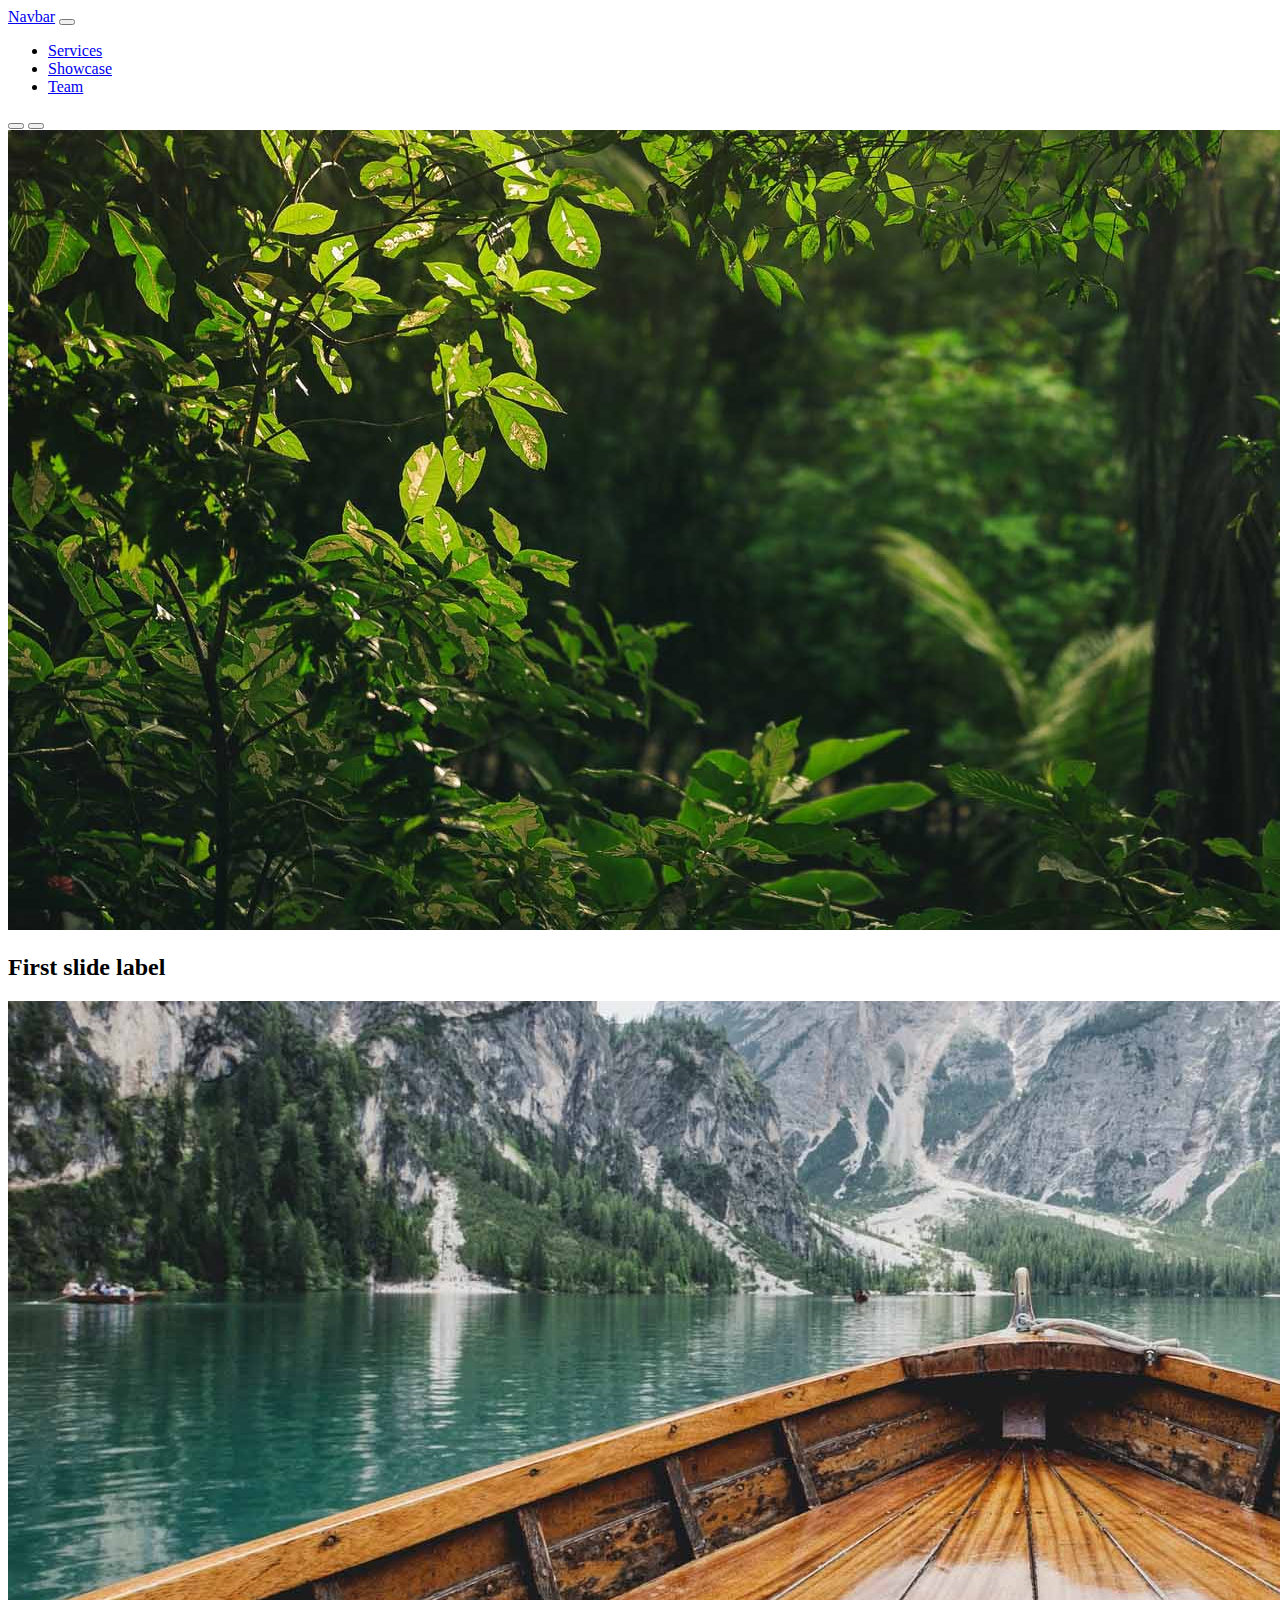
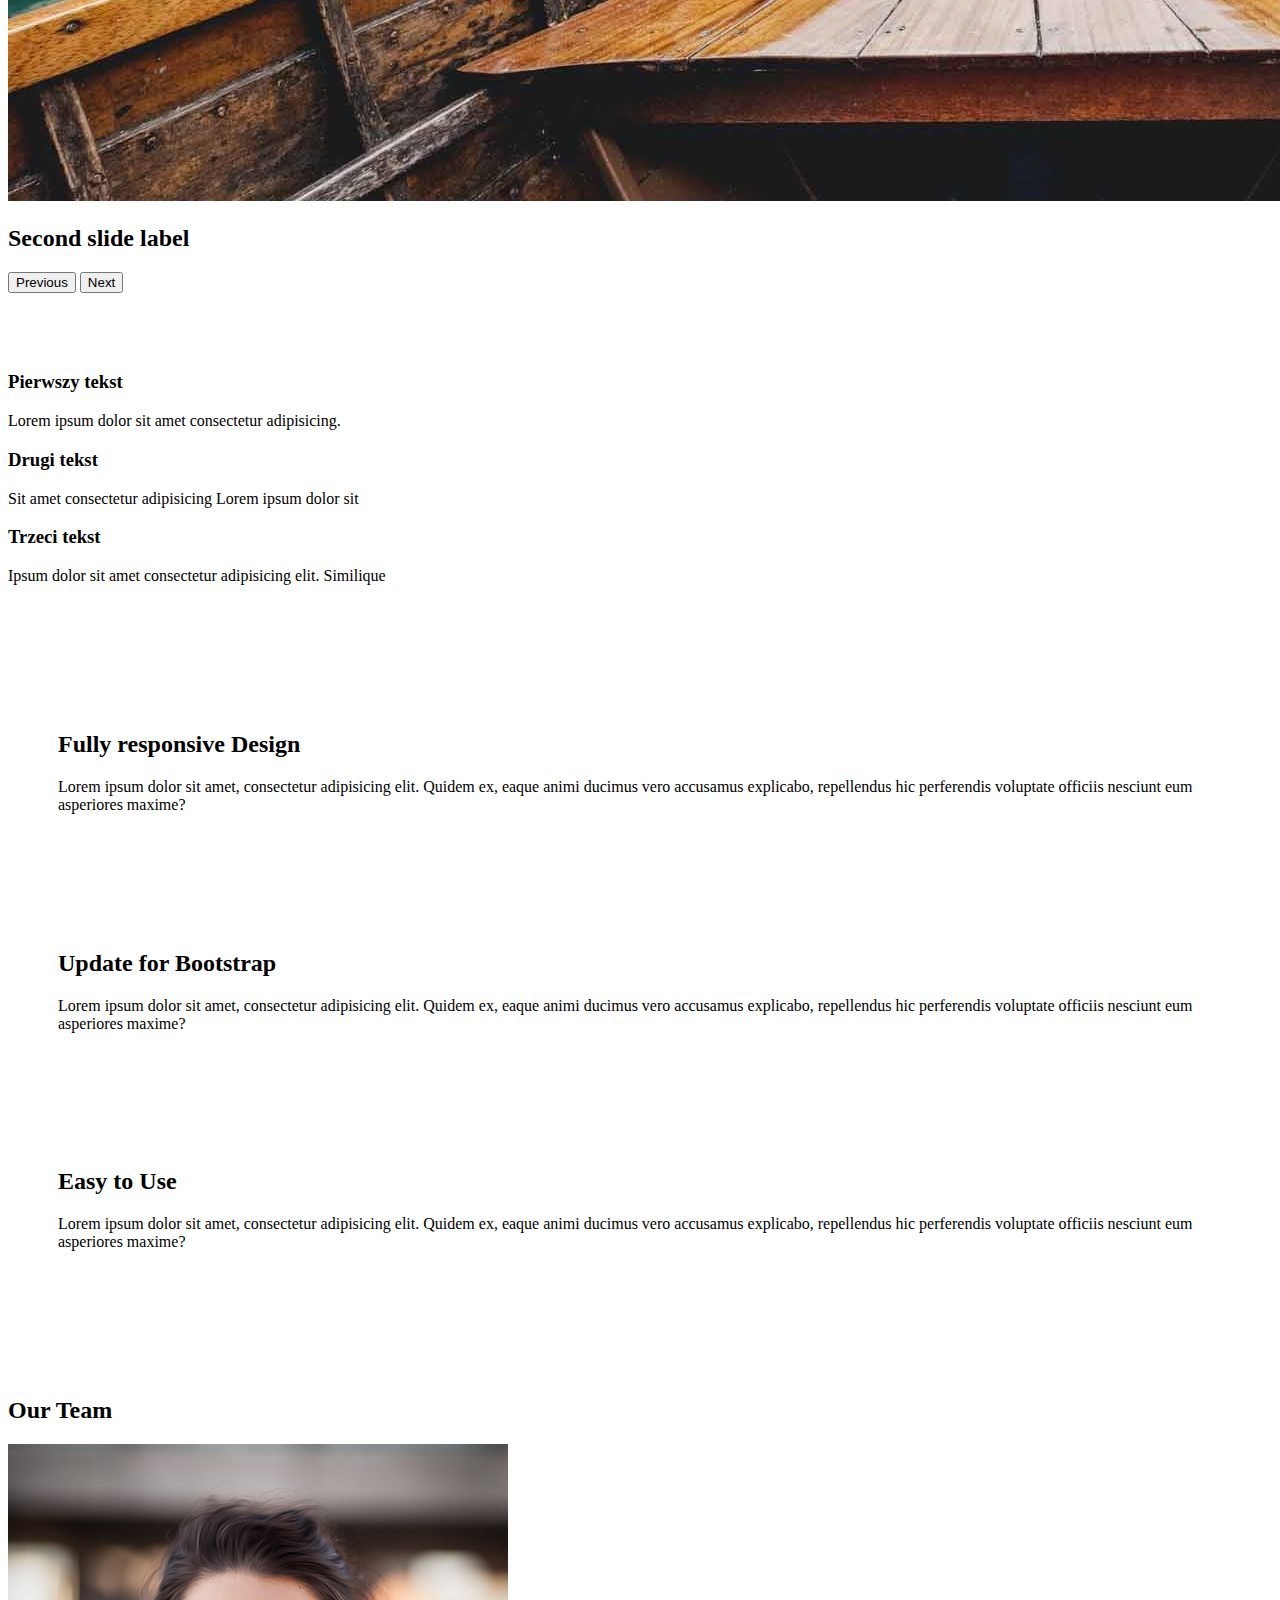
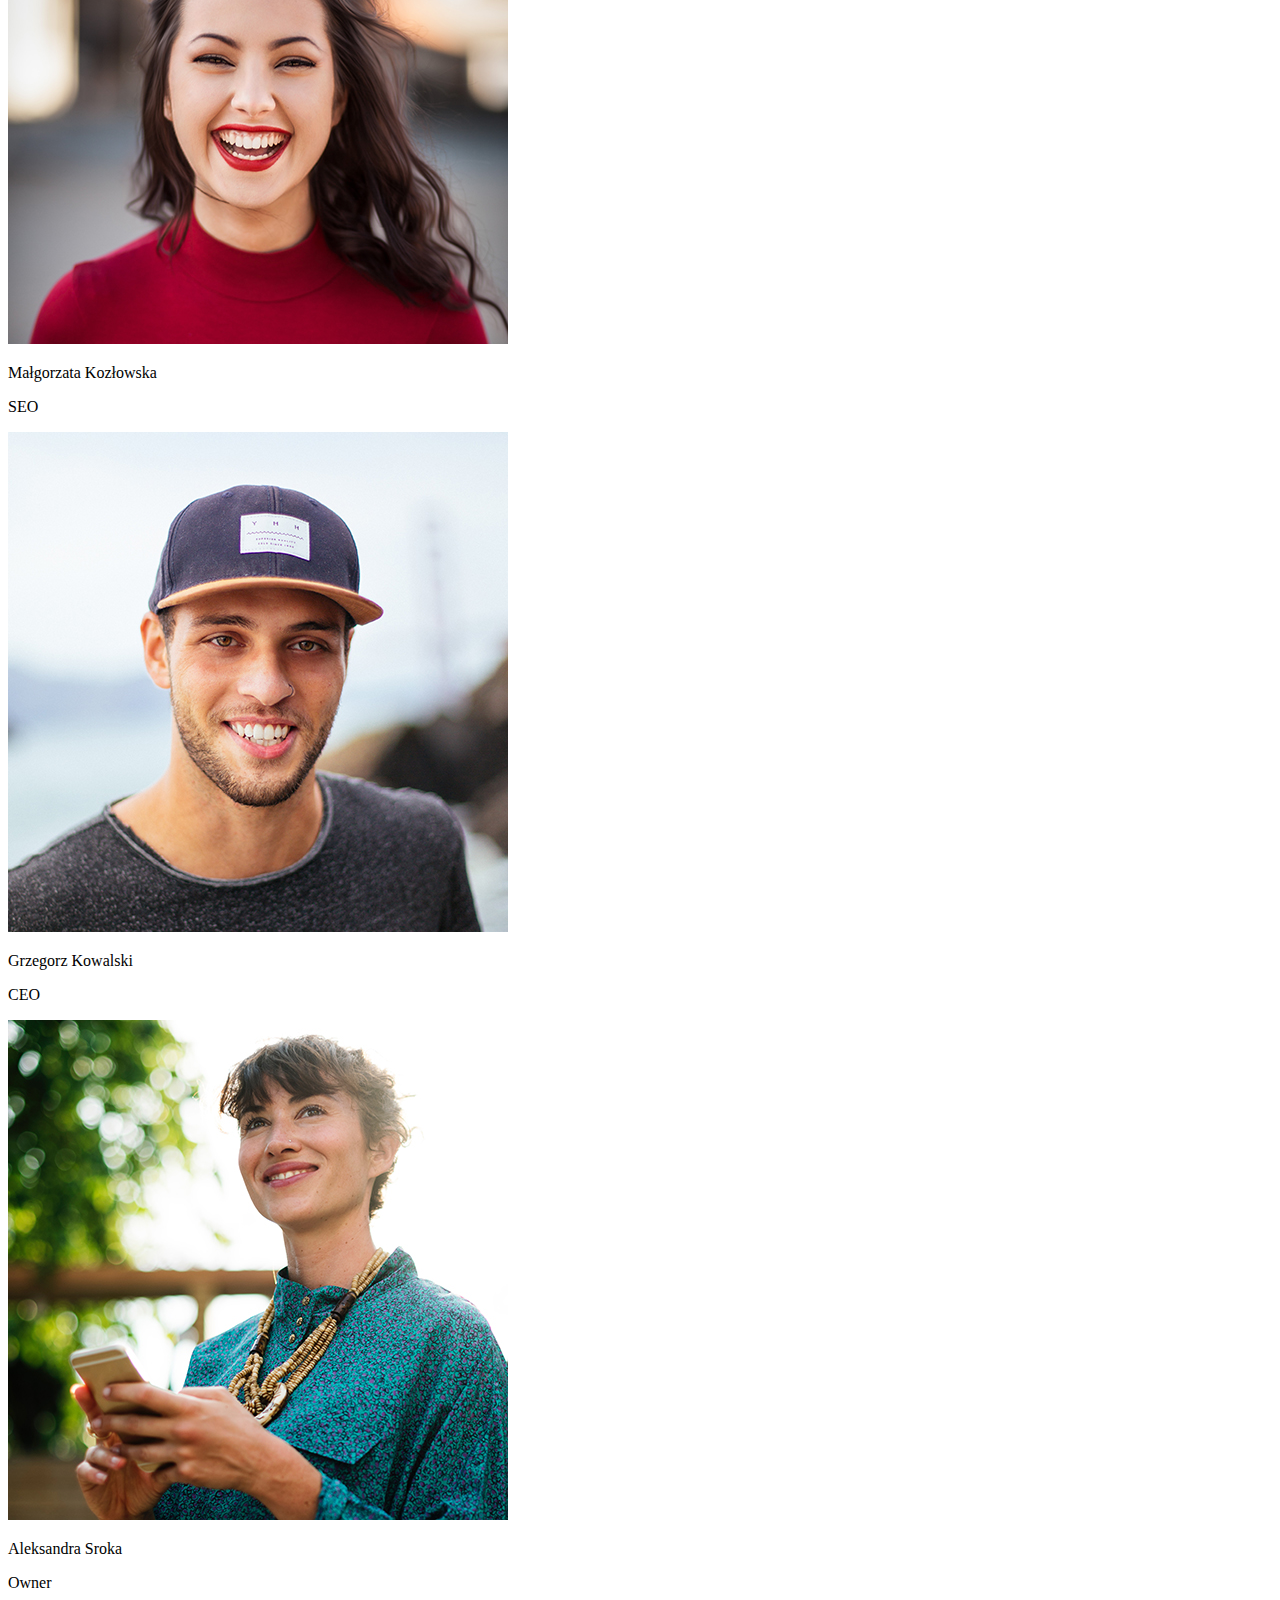
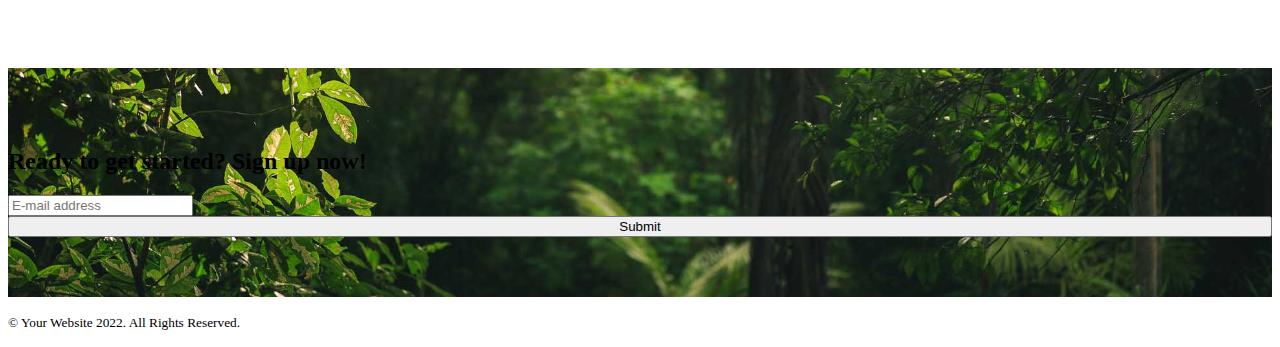
<file: Zadanie#38670-3-landing-page/index.html>
<!DOCTYPE html>
<html lang="en">
  <head>
    <!-- Required meta tags -->
    <meta charset="utf-8" />
    <meta name="viewport" content="width=device-width, initial-scale=1" />
    <title>Landing Page</title>

    <!-- Bootstrap CSS -->
    <link
      href="https://cdn.jsdelivr.net/npm/bootstrap@5.2.0-beta1/dist/css/bootstrap.min.css"
      rel="stylesheet"
      integrity="sha384-0evHe/X+R7YkIZDRvuzKMRqM+OrBnVFBL6DOitfPri4tjfHxaWutUpFmBp4vmVor"
      crossorigin="anonymous"
    />

    <!-- Custom styles -->
    <link rel="stylesheet" href="css/style.css" />
  </head>

  <body>
    <nav class="navbar navbar-expand-lg">
      <div class="container">
        <a class="navbar-brand" href="#">Navbar</a>
        <button
          class="navbar-toggler"
          type="button"
          data-bs-toggle="collapse"
          data-bs-target="#navbarNav"
          aria-controls="navbarNav"
          aria-expanded="false"
          aria-label="Toggle navigation"
        >
          <span class="navbar-toggler-icon"></span>
        </button>
        <div class="collapse navbar-collapse" id="navbarNav">
          <ul class="navbar-nav ms-lg-auto">
            <li class="nav-item">
              <a class="nav-link active" aria-current="page" href="#"
                >Services</a
              >
            </li>
            <li class="nav-item">
              <a class="nav-link" href="#">Showcase</a>
            </li>
            <li class="nav-item">
              <a class="nav-link" href="#">Team</a>
            </li>
          </ul>
        </div>
      </div>
    </nav>

    <div
      id="carouselExampleCaptions"
      class="carousel slide"
      data-bs-ride="false"
    >
      <div class="carousel-indicators">
        <button
          type="button"
          data-bs-target="#carouselExampleCaptions"
          data-bs-slide-to="0"
          class="active"
          aria-current="true"
          aria-label="Slide 1"
        ></button>
        <button
          type="button"
          data-bs-target="#carouselExampleCaptions"
          data-bs-slide-to="1"
          aria-label="Slide 2"
        ></button>
      </div>
      <div class="carousel-inner">
        <div class="carousel-item active">
          <img src="img/slider-1.jpg" class="d-block w-100" alt="View 1" />
          <div class="carousel-caption">
            <h2>First slide label</h2>
          </div>
        </div>
        <div class="carousel-item">
          <img src="img/slider-2.jpg" class="d-block w-100" alt="View 2" />
          <div class="carousel-caption">
            <h2>Second slide label</h2>
          </div>
        </div>
      </div>
      <button
        class="carousel-control-prev"
        type="button"
        data-bs-target="#carouselExampleCaptions"
        data-bs-slide="prev"
      >
        <span class="carousel-control-prev-icon" aria-hidden="true"></span>
        <span class="visually-hidden">Previous</span>
      </button>
      <button
        class="carousel-control-next"
        type="button"
        data-bs-target="#carouselExampleCaptions"
        data-bs-slide="next"
      >
        <span class="carousel-control-next-icon" aria-hidden="true"></span>
        <span class="visually-hidden">Next</span>
      </button>
    </div>

    <section id="services" class="services bg-light">
      <div class="container text-center">
        <div class="row">
          <div class="col-md-4 service-item">
            <h3>Pierwszy tekst</h3>
            <p class="lead mb-0">
              Lorem ipsum dolor sit amet consectetur adipisicing.
            </p>
          </div>
          <div class="col-md-4 service-item">
            <h3>Drugi tekst</h3>
            <p class="lead mb-0">
              Sit amet consectetur adipisicing Lorem ipsum dolor sit
            </p>
          </div>
          <div class="col-md-4 service-item">
            <h3>Trzeci tekst</h3>
            <p class="lead mb-0">
              Ipsum dolor sit amet consectetur adipisicing elit. Similique
            </p>
          </div>
        </div>
      </div>
    </section>

    <section id="showcase" class="showcase">
      <div class="container-fluid">
        <div class="row">
          <div
            class="col-md-6 order-md-2 showcase-img"
            style="background-image: url('img/view-1.jpg')"
          ></div>
          <div class="col-md-6 order-md-1 showcase-text">
            <h2>Fully responsive Design</h2>
            <p class="lead mb-0">
              Lorem ipsum dolor sit amet, consectetur adipisicing elit. Quidem
              ex, eaque animi ducimus vero accusamus explicabo, repellendus hic
              perferendis voluptate officiis nesciunt eum asperiores maxime?
            </p>
          </div>
        </div>
        <div class="row">
          <div
            class="col-md-6 showcase-img"
            style="background-image: url('img/view-2.jpg')"
          ></div>
          <div class="col-md-6 showcase-text">
            <h2>Update for Bootstrap</h2>
            <p class="lead mb-0">
              Lorem ipsum dolor sit amet, consectetur adipisicing elit. Quidem
              ex, eaque animi ducimus vero accusamus explicabo, repellendus hic
              perferendis voluptate officiis nesciunt eum asperiores maxime?
            </p>
          </div>
        </div>
        <div class="row">
          <div
            class="col-md-6 order-md-2 showcase-img"
            style="background-image: url('img/view-3.jpg')"
          ></div>
          <div class="col-md-6 order-md-1 showcase-text">
            <h2>Easy to Use</h2>
            <p class="lead mb-0">
              Lorem ipsum dolor sit amet, consectetur adipisicing elit. Quidem
              ex, eaque animi ducimus vero accusamus explicabo, repellendus hic
              perferendis voluptate officiis nesciunt eum asperiores maxime?
            </p>
          </div>
        </div>
      </div>
    </section>

    <section id="team" class="team bg-light">
      <div class="container text-center">
        <h2 class="mb-5">Our Team</h2>
        <div class="row">
          <div class="col-md-4">
            <div class="team-item mx-auto">
              <img
                src="img/team-1.jpg"
                alt="Team member 1"
                class="rounded-circle img-fluid mb-3"
              />
              <p class="h5">Małgorzata Kozłowska</p>
              <p class="mb-0">SEO</p>
            </div>
          </div>
          <div class="col-md-4">
            <div class="team-item mx-auto">
              <img
                src="img/team-2.jpg"
                alt="Team member 1"
                class="rounded-circle img-fluid mb-3"
              />
              <p class="h5">Grzegorz Kowalski</p>
              <p class="mb-0">CEO</p>
            </div>
          </div>
          <div class="col-md-4">
            <div class="team-item team-item-last mx-auto">
              <img
                src="img/team-3.jpg"
                alt="Team member 1"
                class="rounded-circle img-fluid mb-3"
              />
              <p class="h5">Aleksandra Sroka</p>
              <p class="mb-0">Owner</p>
            </div>
          </div>
        </div>
      </div>
    </section>

    <section class="call-to-action">
      <div class="container text-white text-center mx-auto">
        <h2 class="mb-5">Ready to get started? Sign up now!</h2>
        <form class="w-75 mx-auto">
          <div class="row px-0">
            <div class="col-md-9 mb-3 col-sm-6">
              <input
                type="text"
                class="form-control"
                placeholder="E-mail address"
                aria-label="E-mail address"
              />
            </div>
            <div class="col-md-3 mb-3 col-sm-6">
              <button
                type="button"
                class="btn btn-primary btn-block"
                style="width: 100%"
              >
                Submit
              </button>
            </div>
          </div>
        </form>
      </div>
    </section>

    <footer class="footer text-center">
      <div class="conteiner mt-3">
        <p class="b-0 text-muted">
          <small>© Your Website 2022. All Rights Reserved.</small>
        </p>
      </div>
    </footer>

    <!-- Optional JavaScript -->
    <!-- jQuery first, then Popper.js, then Bootstrap JS -->

    <script
      src="https://code.jquery.com/jquery-3.5.1.slim.min.js"
      integrity="sha384-DfXdz2htPH0lsSSs5nCTpuj/zy4C+OGpamoFVy38MVBnE+IbbVYUew+OrCXaRkfj"
      crossorigin="anonymous"
    ></script>
    <script
      src="https://cdn.jsdelivr.net/npm/@popperjs/core@2.11.5/dist/umd/popper.min.js"
      integrity="sha384-Xe+8cL9oJa6tN/veChSP7q+mnSPaj5Bcu9mPX5F5xIGE0DVittaqT5lorf0EI7Vk"
      crossorigin="anonymous"
    ></script>
    <script
      src="https://cdn.jsdelivr.net/npm/bootstrap@5.2.0-beta1/dist/js/bootstrap.min.js"
      integrity="sha384-kjU+l4N0Yf4ZOJErLsIcvOU2qSb74wXpOhqTvwVx3OElZRweTnQ6d31fXEoRD1Jy"
      crossorigin="anonymous"
    ></script>
  </body>
</html>
</file>
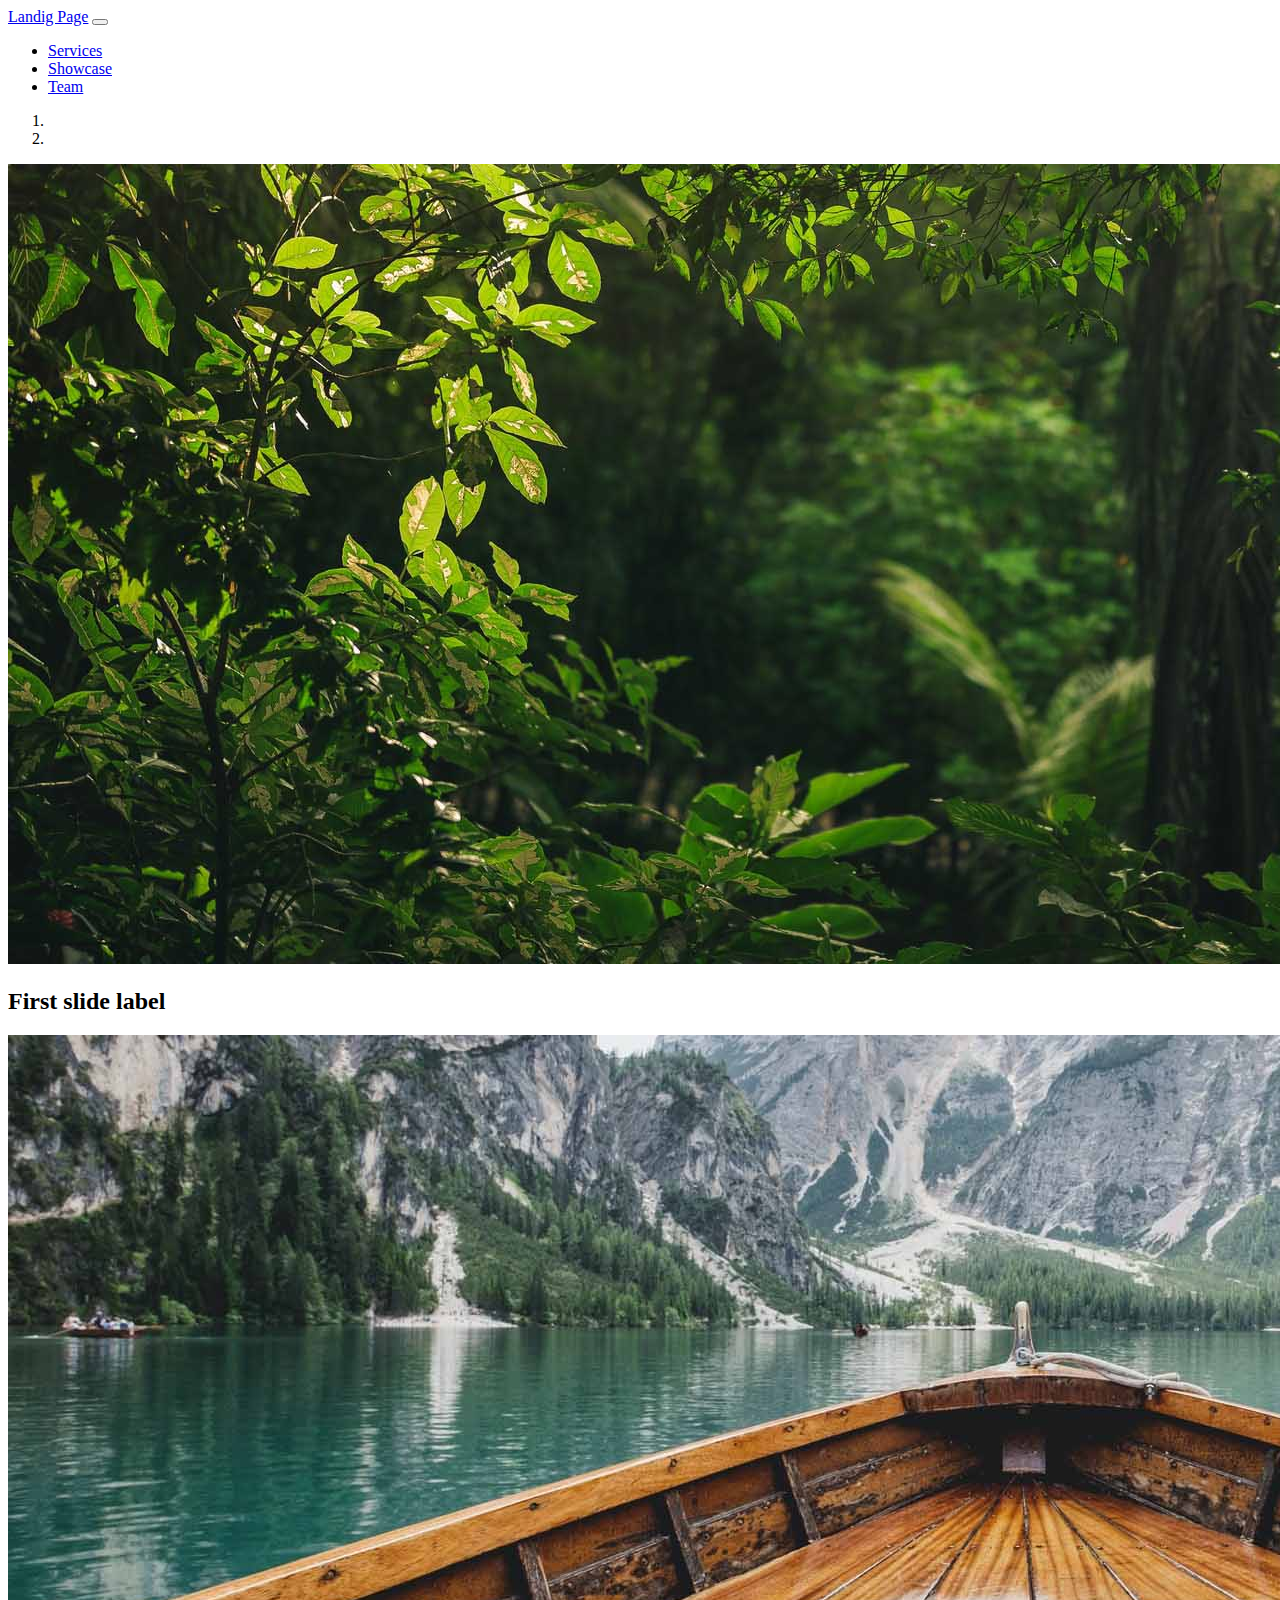
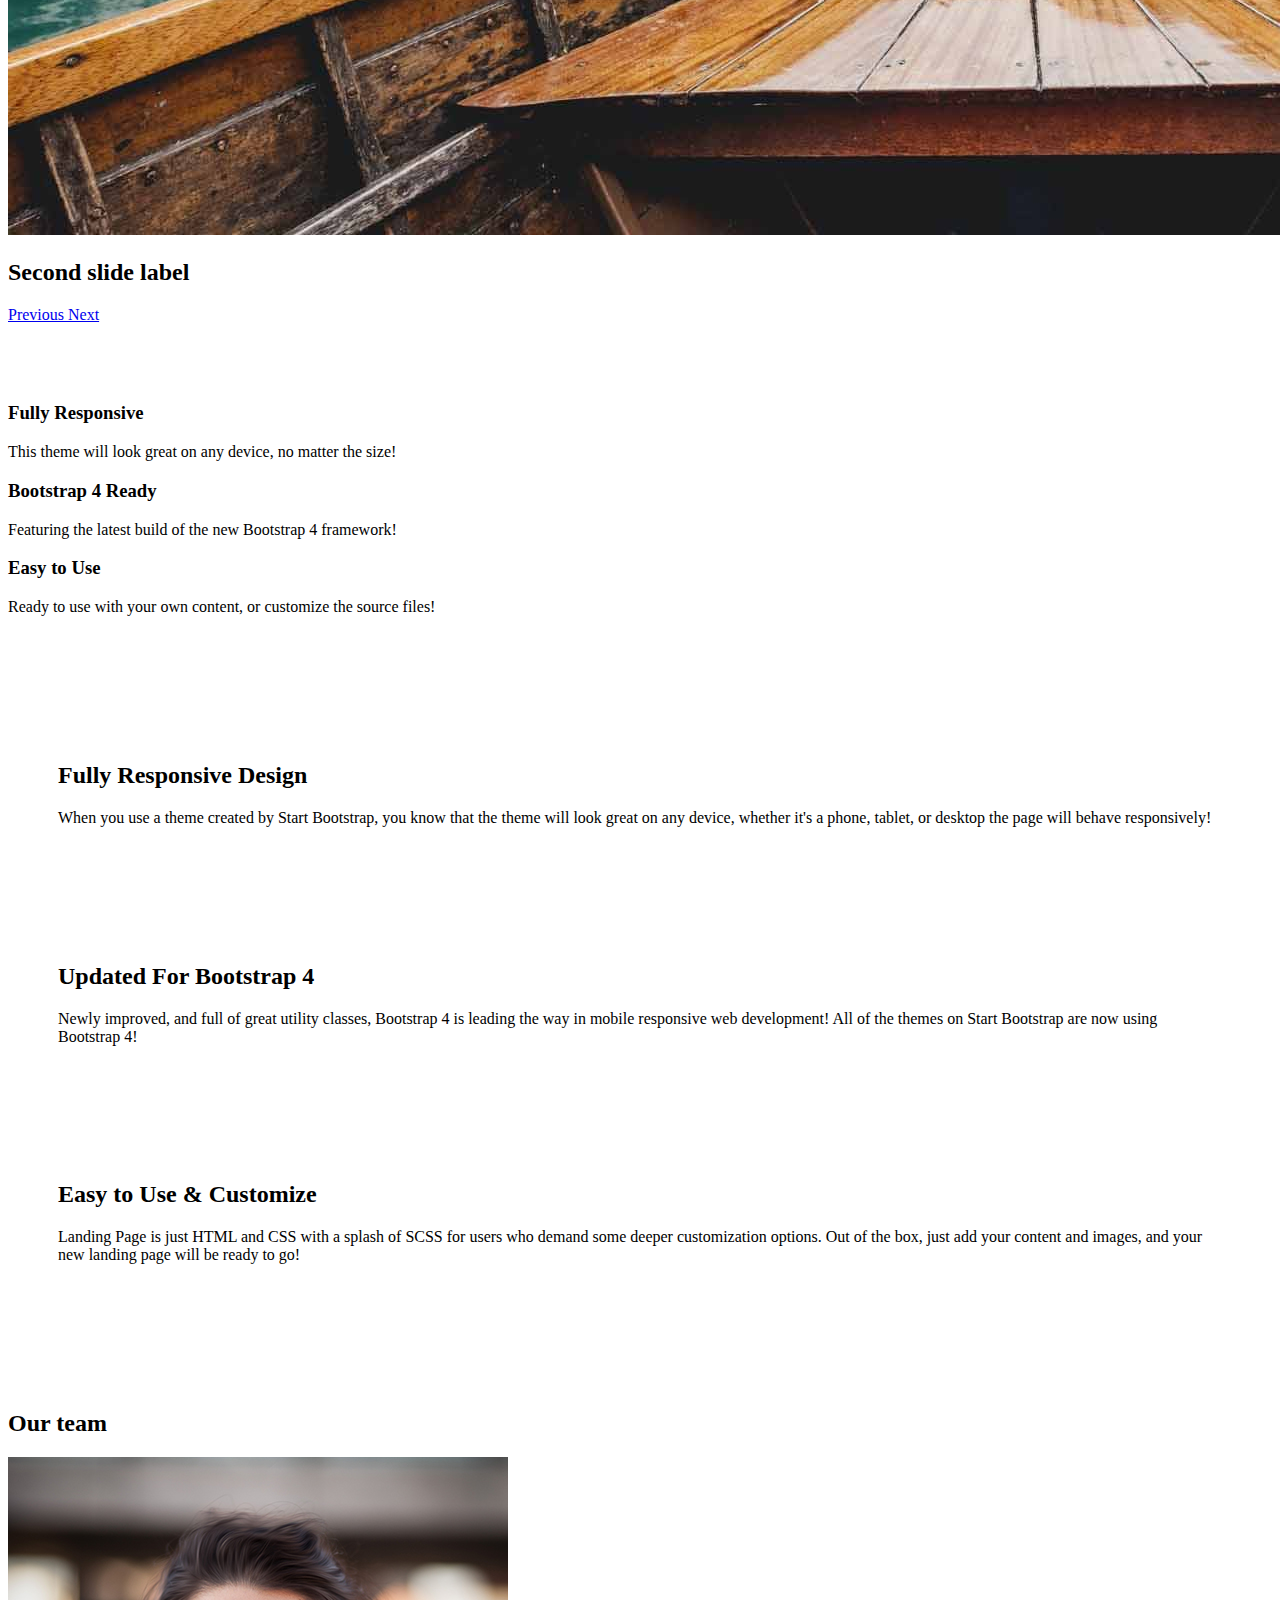
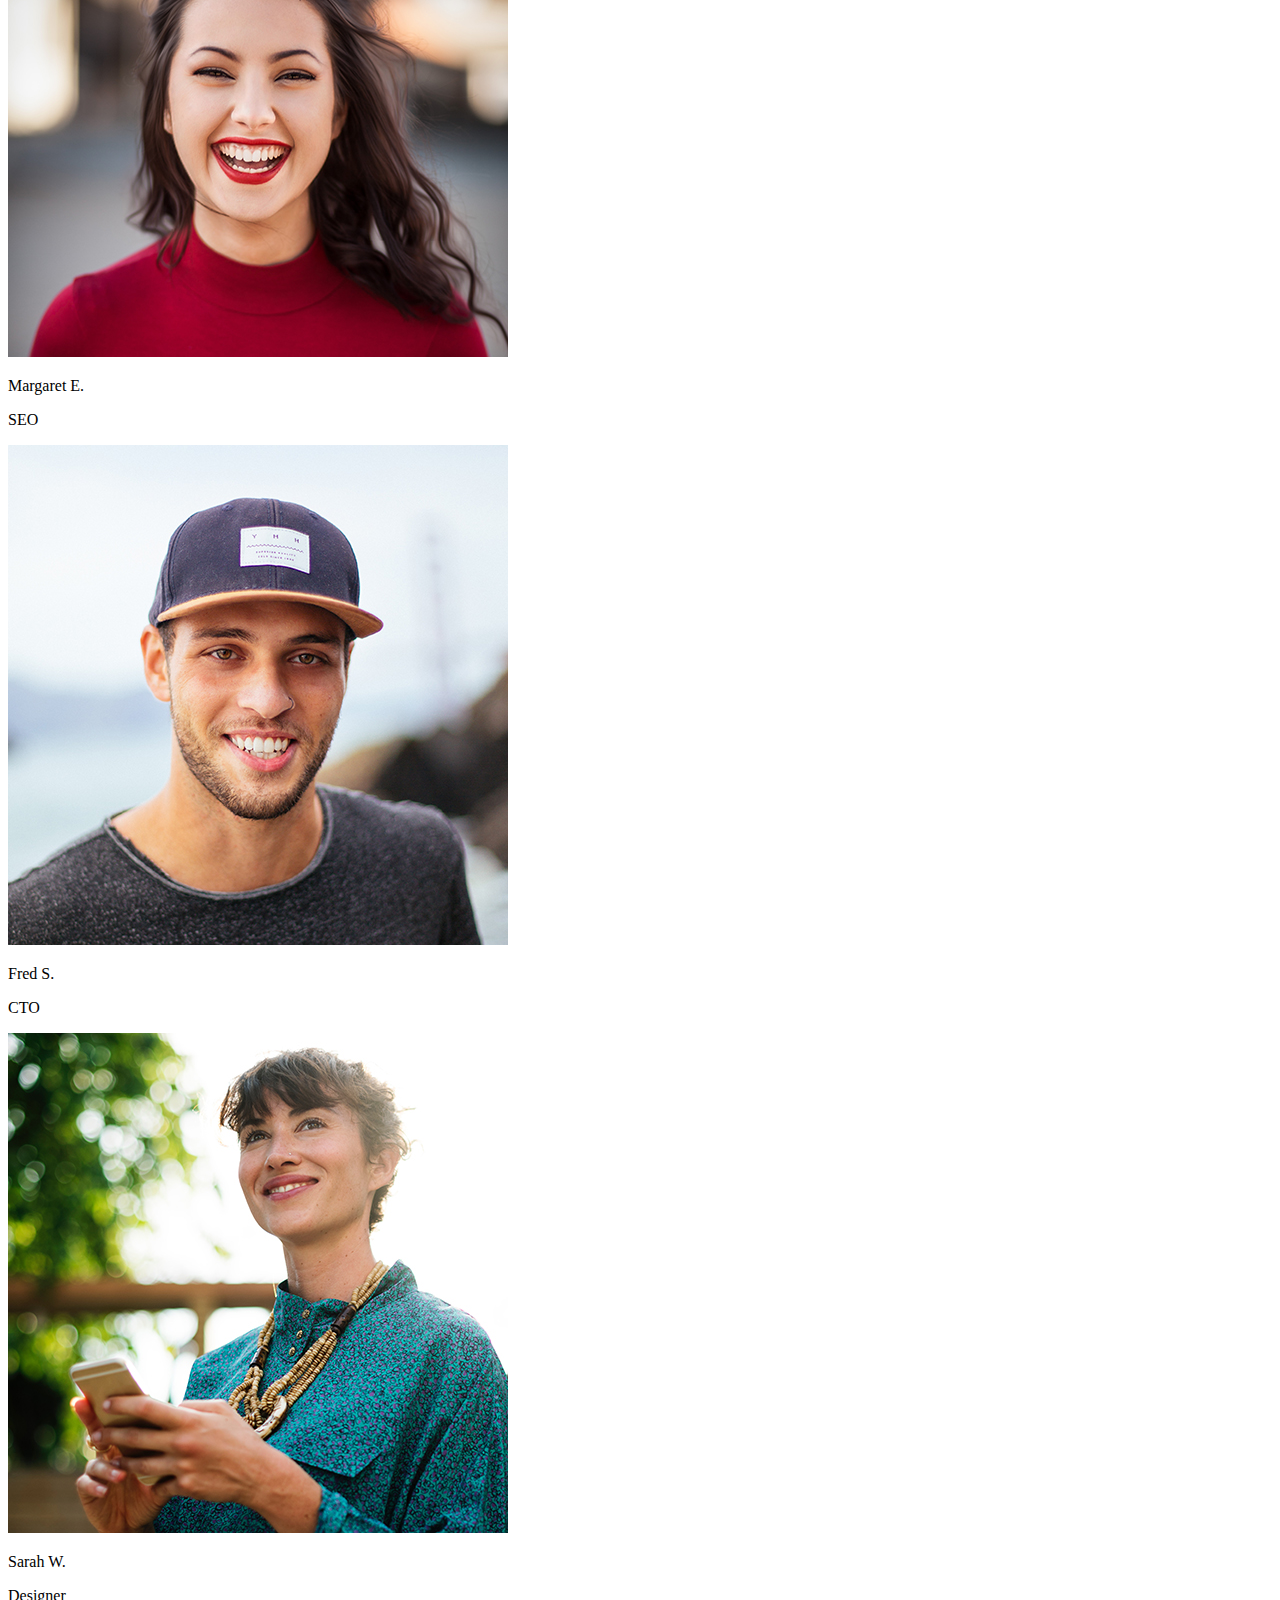
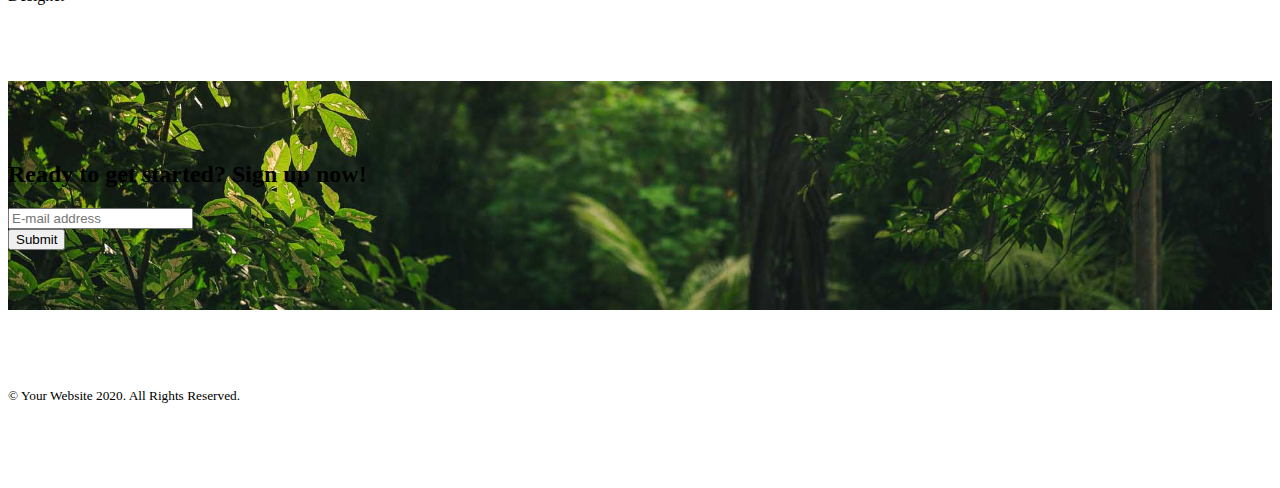
<file: Zadanie#38670-3-landing-page/0100-landing-bootstrap-1/0100-landing-bootstrap/after/index.html>
<!doctype html>
<html lang="en">

<head>
  <!-- Required meta tags -->
  <meta charset="utf-8">
  <meta name="viewport" content="width=device-width, initial-scale=1, shrink-to-fit=no">
  <title>Landing Page</title>

  <!-- Bootstrap CSS -->
  <link rel="stylesheet" href="https://stackpath.bootstrapcdn.com/bootstrap/4.5.0/css/bootstrap.min.css"
    integrity="sha384-9aIt2nRpC12Uk9gS9baDl411NQApFmC26EwAOH8WgZl5MYYxFfc+NcPb1dKGj7Sk" crossorigin="anonymous">

  <!-- Custom styles -->
  <link rel="stylesheet" href="css/style.css">
</head>

<body>
  <nav class="navbar navbar-expand-lg navbar-light">
    <div class="container">
      <a class="navbar-brand" href="#">Landig Page</a>
      <button class="navbar-toggler" type="button" data-toggle="collapse" data-target="#navbarNav"
        aria-controls="navbarNav" aria-expanded="false" aria-label="Toggle navigation">
        <span class="navbar-toggler-icon"></span>
      </button>
      <div class="collapse navbar-collapse" id="navbarNav">
        <ul class="navbar-nav ml-auto">
          <li class="nav-item active">
            <a class="nav-link" href="#">Services</a>
          </li>
          <li class="nav-item">
            <a class="nav-link" href="#">Showcase</a>
          </li>
          <li class="nav-item">
            <a class="nav-link" href="#">Team</a>
          </li>
        </ul>
      </div>
    </div>
  </nav>


  <div id="carouselExampleCaptions" class="carousel slide" data-ride="carousel">
    <ol class="carousel-indicators">
      <li data-target="#carouselExampleCaptions" data-slide-to="0" class="active"></li>
      <li data-target="#carouselExampleCaptions" data-slide-to="1"></li>
    </ol>
    <div class="carousel-inner">
      <div class="carousel-item active">
        <img src="img/slider-1.jpg" class="d-block w-100" alt="View 1">
        <div class="carousel-caption">
          <h2>First slide label</h2>
        </div>
      </div>
      <div class="carousel-item">
        <img src="img/slider-2.jpg" class="d-block w-100" alt="View 2">
        <div class="carousel-caption">
          <h2>Second slide label</h2>
        </div>
      </div> 
    </div>
    <a class="carousel-control-prev" href="#carouselExampleCaptions" role="button" data-slide="prev">
      <span class="carousel-control-prev-icon" aria-hidden="true"></span>
      <span class="sr-only">Previous</span>
    </a>
    <a class="carousel-control-next" href="#carouselExampleCaptions" role="button" data-slide="next">
      <span class="carousel-control-next-icon" aria-hidden="true"></span>
      <span class="sr-only">Next</span>
    </a>
  </div>

  <section id="services" class="services bg-light">
    <div class="container text-center">
      <div class="row">
        <div class="col-md-4 service-item">
          <h3>Fully Responsive</h3>
          <p class="lead mb-0">This theme will look great on any device, no matter the size!</p>
        </div>
        <div class="col-md-4 service-item">
          <h3>Bootstrap 4 Ready</h3>
          <p class="lead mb-0">Featuring the latest build of the new Bootstrap 4 framework!</p>
        </div>
        <div class="col-md-4 service-item">
          <h3>Easy to Use</h3>
          <p class="lead mb-0">Ready to use with your own content, or customize the source files!</p>
        </div>
      </div>
    </div>
  </section>

  <section id="showcase" class="showcase">
    <div class="container-fluid">
      <div class="row">
        <div class="col-md-6 order-md-2 showcase-img" style="background-image: url('img/view-1.jpg');"></div>
        <div class="col-md-6 order-md-1 showcase-text">
          <h2>Fully Responsive Design</h2>
          <p class="lead mb-0">When you use a theme created by Start Bootstrap, you know that the theme will look great on any device, whether it's a phone, tablet, or desktop the page will behave responsively!</p>
        </div>
      </div>
      <div class="row">
        <div class="col-md-6 showcase-img" style="background-image: url('img/view-2.jpg');"></div>
        <div class="col-md-6 showcase-text">
          <h2>Updated For Bootstrap 4</h2>
          <p class="lead mb-0">Newly improved, and full of great utility classes, Bootstrap 4 is leading the way in mobile responsive web development! All of the themes on Start Bootstrap are now using Bootstrap 4!</p>
        </div>
      </div>
      <div class="row">
        <div class="col-md-6 order-md-2 showcase-img" style="background-image: url('img/view-3.jpg');"></div>
        <div class="col-md-6 order-md-1 showcase-text">
          <h2>Easy to Use &amp; Customize</h2>
          <p class="lead mb-0">Landing Page is just HTML and CSS with a splash of SCSS for users who demand some deeper customization options. Out of the box, just add your content and images, and your new landing page will be ready to go!</p>
        </div>
      </div>
    </div>
  </section>

  <section id="team" class="team bg-light">
    <div class="container text-center">
      <h2 class="mb-5">Our team</h2>
      <div class="row">
          <div class="col-md-4">
            <div class="team-item mx-auto">
              <img src="img/team-1.jpg" alt="Team member 1" class="rounded-circle img-fluid mb-3">
              <p class="h5">Margaret E.</p>
              <p class="mb-0">SEO</p>
            </div>
          </div>
          <div class="col-md-4">
            <div class="team-item mx-auto">
              <img src="img/team-2.jpg" alt="Team member 1" class="rounded-circle img-fluid mb-3">
              <p class="h5">Fred S.</p>
              <p class="mb-0">CTO</p>
            </div>
          </div>
          <div class="col-md-4">
            <div class="team-item team-item-last mx-auto">
              <img src="img/team-3.jpg" alt="Team member 1" class="rounded-circle img-fluid mb-3">
              <p class="h5">Sarah W.</p>
              <p class="mb-0">Designer</p>
            </div>
          </div>
      </div>
    </div>
  </section>


  <section class="call-to-action">
    <div class="container text-white text-center">
      <h2 class="mb-5">Ready to get started? Sign up now!</h2>
      <form class="w-75 mx-auto">
        <div class="form-row">
          <div class="col-md-9 mb-2">
            <input type="email" class="form-control" placeholder="E-mail address">
          </div>
          <div class="col-md-3">
            <button type="submit" class="btn btn-block btn-primary">Submit</button>
          </div>
        </div>
      </form>
    </div>
  </section>

  <footer class="footer bg-light text-center">
    <div class="conteiner">
      <p class="mb-0 text-muted"><small>© Your Website 2020. All Rights Reserved.</small></p>
    </div>
  </footer>

  <!-- Optional JavaScript -->
  <!-- jQuery first, then Popper.js, then Bootstrap JS -->
  <script src="https://code.jquery.com/jquery-3.5.1.slim.min.js"
    integrity="sha384-DfXdz2htPH0lsSSs5nCTpuj/zy4C+OGpamoFVy38MVBnE+IbbVYUew+OrCXaRkfj"
    crossorigin="anonymous"></script>
  <script src="https://cdn.jsdelivr.net/npm/popper.js@1.16.0/dist/umd/popper.min.js"
    integrity="sha384-Q6E9RHvbIyZFJoft+2mJbHaEWldlvI9IOYy5n3zV9zzTtmI3UksdQRVvoxMfooAo"
    crossorigin="anonymous"></script>
  <script src="https://stackpath.bootstrapcdn.com/bootstrap/4.5.0/js/bootstrap.min.js"
    integrity="sha384-OgVRvuATP1z7JjHLkuOU7Xw704+h835Lr+6QL9UvYjZE3Ipu6Tp75j7Bh/kR0JKI"
    crossorigin="anonymous"></script>
</body>

</html>
</file>
<file: Zadanie#38670-3-landing-page/css/style.css>
section {
    padding: 60px 0;
}

.showcase-img {
    background-size: cover;
    background-position: center;
}

.showcase-text {
    padding: 50px;
}

.showcase {
    padding: 0;
}

.team-item {
    max-width: 200px;
}

.call-to-action {
    background-image: url(../img/slider-1.jpg);
    background-size: cover;
    background-position: center;

}


@media (max-width: 768px) {
    .service-item,
    .team-item {
        margin-bottom: 50px;;
    }

    .service-item:last-child,
    .team-item-last {
        margin: 0;
    }

    .showcase-img {
        height: 300px;
    }

}
</file>
<file: Zadanie#38670-3-landing-page/0100-landing-bootstrap-1/0100-landing-bootstrap/after/css/style.css>
section,
footer {
    padding: 60px 0;
}

.showcase-img {
    background-size: cover;
    background-position: center;
}

.showcase-text {
    padding: 50px;
}

.showcase {
    padding: 0;
}

.team-item {
    max-width: 200px;
}

.call-to-action {
    background-image: url(../img/slider-1.jpg);
    background-size: cover;
    background-position: center
}

@media (max-width: 768px) {
  
    .service-item,
    .team-item {
        margin-bottom: 50px;
    }

    .service-item:last-child,
    .team-item-last {
        margin: 0;
    }

    .showcase-img {
        height: 300px;
    }
}
</file>
